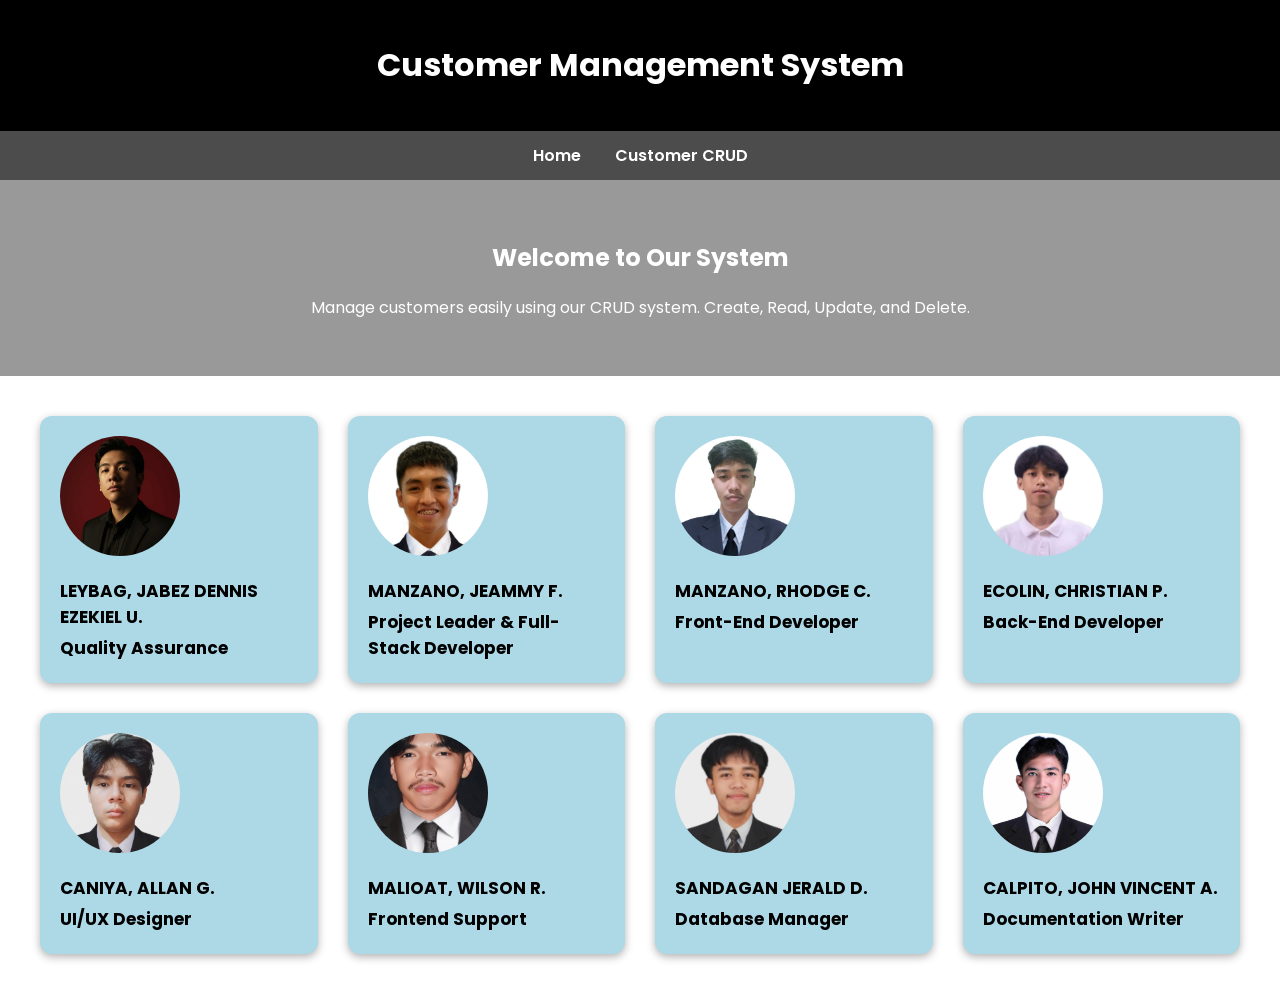
<file: index.html>
<!-- index.html (Homepage) -->
<!DOCTYPE html>
<html lang="en">
<head>
<meta charset="UTF-8">
<meta name="viewport" content="width=device-width, initial-scale=1.0">
<title>Customer Management - Home</title>
<link rel="stylesheet" href="style.css">
</head>
<body class="bg-home">
<header>
    <h1>Customer Management System</h1>
</header>
<nav>
    <a href="index.html">Home</a>
    <a href="crud.html">Customer CRUD</a>
</nav>
<div class="intro">
    <h2>Welcome to Our System</h2>
    <p>Manage customers easily using our CRUD system. Create, Read, Update, and Delete.</p>
</div>
<div class="team-container">

    <div class="member">
        <img src="libag.jfif" alt="Member 5">
        <p class="member-name">LEYBAG, JABEZ DENNIS EZEKIEL U.</p>
        <p class="member-desc">Quality Assurance</p>
    </div>
    
    <div class="member">
        <img src="jeammy.jfif" alt="Jason">
        <p class="member-name">MANZANO, JEAMMY F.</p>
        <p class="member-desc">Project Leader & Full-Stack Developer</p>
    </div>

    <div class="member">
        <img src="rhdge.jfif" alt="Member 2">
        <p class="member-name">MANZANO, RHODGE C.</p>
        <p class="member-desc">Front-End Developer</p>
    </div>

    <div class="member">
        <img src="chan.jfif" alt="Member 3">
        <p class="member-name">ECOLIN, CHRISTIAN P.</p>
        <p class="member-desc">Back-End Developer</p>
    </div>

    <div class="member">
        <img src="allan.jfif" alt="Member 4">
        <p class="member-name">CANIYA, ALLAN G.</p>
        <p class="member-desc">UI/UX Designer</p>
    </div>

    <div class="member">
        <img src="wilson.jfif" alt="Member 6">
        <p class="member-name">MALIOAT, WILSON R.</p>
        <p class="member-desc">Frontend Support</p>
    </div>

    <div class="member">
        <img src="jerald.jfif" alt="Member 7">
        <p class="member-name">SANDAGAN JERALD D.</p>
        <p class="member-desc">Database Manager</p>
    </div>

    <div class="member">
        <img src="calpito.jfif" alt="Member 8">
        <p class="member-name">CALPITO, JOHN VINCENT A.</p>
        <p class="member-desc">Documentation Writer</p>
    </div>
</div>


<script src="script.js"></script>
</body>
</html>
</file>
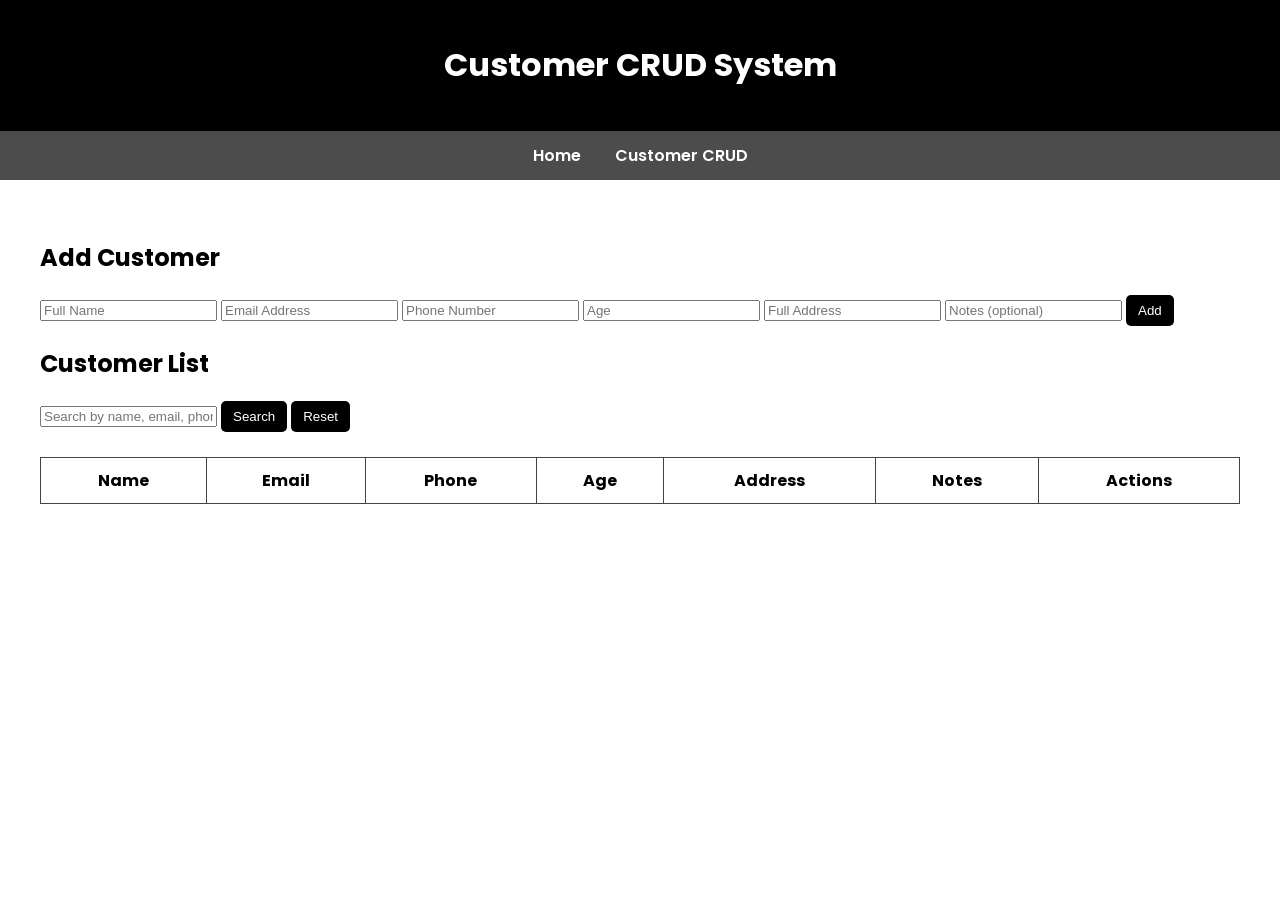
<file: crud.html>
<!DOCTYPE html>
<html lang="en">
<head>
<meta charset="UTF-8">
<meta name="viewport" content="width=device-width, initial-scale=1.0">
<title>Customer CRUD</title>
<link rel="stylesheet" href="style.css">
</head>
<body class="bg-crud">

<header><h1>Customer CRUD System</h1></header>

<nav>
    <a href="index.html">Home</a>
    <a href="crud.html">Customer CRUD</a>
</nav>

<div class="container">
    <h2>Add Customer</h2>

    <input id="name" placeholder="Full Name">
    <input id="email" placeholder="Email Address">
    <input id="phone" placeholder="Phone Number">
    <input id="age" placeholder="Age">
    <input id="address" placeholder="Full Address">
    <input id="notes" placeholder="Notes (optional)">

    <!-- Add button -->
    <button id="addBtn">Add</button>

    <h2>Customer List</h2>

    <!-- ✅ SEARCH BAR PLACED HERE -->
    <input id="searchInput" placeholder="Search by name, email, phone, address...">
    <button id="searchBtn">Search</button>
    <button id="resetBtn">Reset</button>
    <br><br>

    <table id="customerTable">
        <tr>
            <th>Name</th>
            <th>Email</th>
            <th>Phone</th>
            <th>Age</th>
            <th>Address</th>
            <th>Notes</th>
            <th>Actions</th>
        </tr>
    </table>
</div>

<script src="script.js"></script>
</body>
</html>
</file>
<file: style.css>
/* Import modern font */
@import url('https://fonts.googleapis.com/css2?family=Poppins:wght@300;400;600;700&display=swap');

body {
    margin: 0;
    font-family: "Poppins", sans-serif;
}

/* NAVIGATION */
nav {
    background: rgba(0, 0, 0, 0.7);
    padding: 12px;
    text-align: center;
}
nav a {
    color: white;
    margin: 0 15px;
    cursor: pointer;
    text-decoration: none;
    font-weight: 600;
}
nav a:hover {
    text-decoration: underline;
}

/* HEADER */
header {
    background: #000;
    color: #fff;
    text-align: center;
    padding: 20px;
}

/* BACKGROUNDS */
.bg-home {
    background: url('https://images.unsplash.com/photo-1521791136064-7986c2920216?auto=format&fit=crop&w=1200') 
                no-repeat center/cover;
}
.bg-crud {
    background: url('https://images.unsplash.com/photo-1519389950473-47ba0277781c?auto=format&fit=crop&w=1200') 
                no-repeat center/cover;
}
.bg-history {
    background: url('https://images.unsplash.com/photo-1496307042754-b4aa456c4a2d?auto=format&fit=crop&w=1200') 
                no-repeat center/cover;
}

/* INTRO SECTION */
.intro {
    text-align: center;
    padding: 40px;
    color: white;
    background: rgba(0, 0, 0, 0.4);
}

/* TEAM MEMBERS GRID */
.team-container {
    display: grid;
    grid-template-columns: repeat(4, 1fr); /* 4 members per row */
    gap: 30px;
    padding: 40px;
    max-width: 1200px; /* better width for 4-per-row layout */
    margin: auto;
}


/* MEMBER CARD */
.member {
    background: lightblue;
    padding: 20px;
    border-radius: 12px;
    text-align: left; /* left-align all content */
    box-shadow: 0 3px 8px rgba(0,0,0,0.3);
    transition: transform 0.2s ease;
}
.member:hover {
    transform: translateY(-5px);
}

/* PROFILE IMAGE */
.member img {
    width: 120px;
    height: 120px;
    object-fit: cover;
    border-radius: 50%;
    margin-bottom: 10px;
}

/* NAME */
.member p {
    font-weight: 700; /* bold */
    font-size: 17px;
    margin: 5px 0 2px 0;
}

/* DESCRIPTION */
.member .desc {
    font-size: 14px;
    color: #444;
    margin-top: 0;
}

/* CRUD + TABLE STYLES */
.container {
    padding: 20px;
    background: rgba(255,255,255,0.9);
    margin: 20px;
    border-radius: 10px;
}

table {
    width: 100%;
    background: white;
    border-collapse: collapse;
}

th, td {
    padding: 10px;
    border: 1px solid #444;
}

/* BUTTONS */
button {
    padding: 8px 12px;
    background: black;
    color: white;
    border: none;
    cursor: pointer;
    border-radius: 5px;
}
button:hover {
    background: #444;
}
</file>
